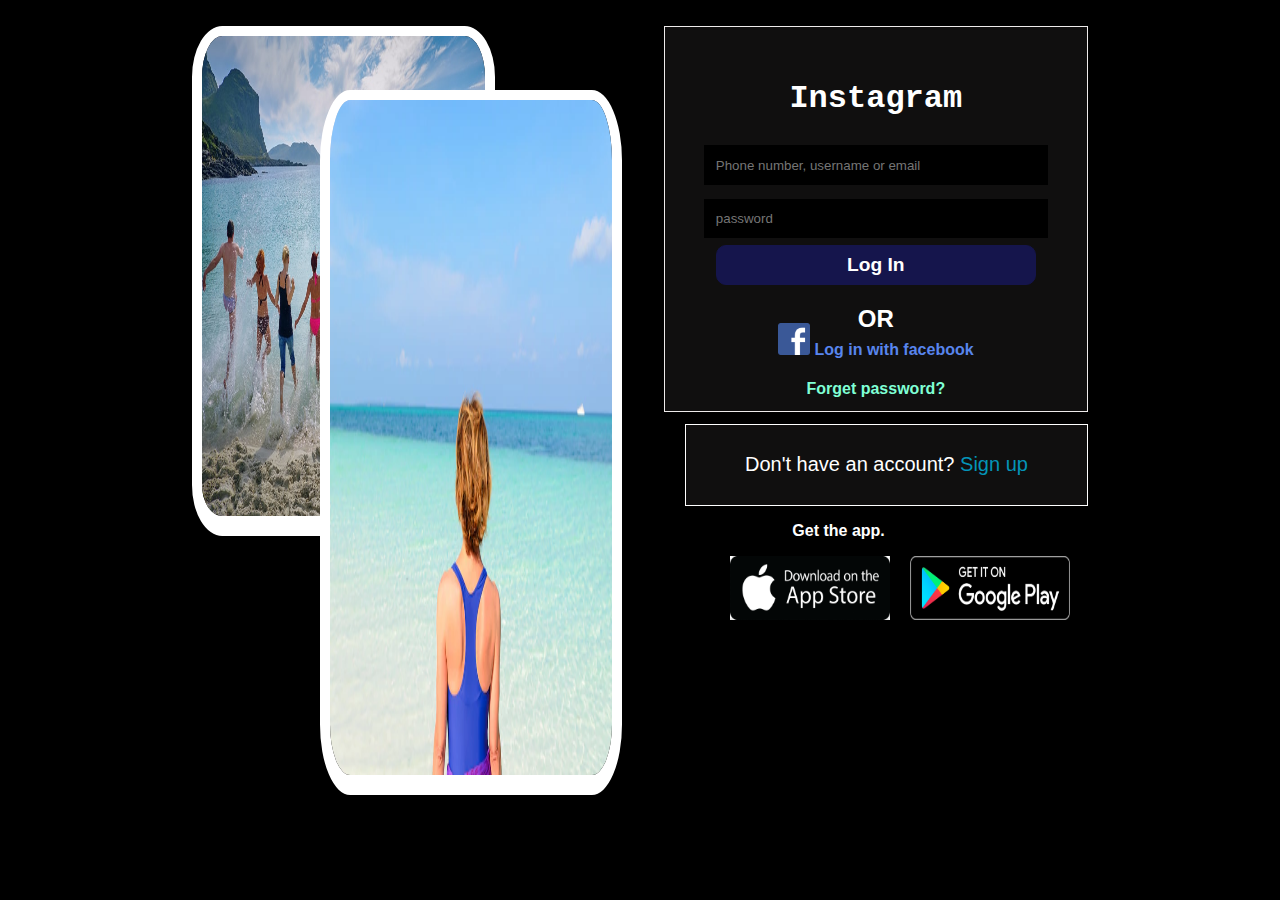
<file: index.html>
<!DOCTYPE html>
<html lang="en">
<head>
    <meta charset="UTF-8">
    <meta http-equiv="X-UA-Compatible" content="IE=edge">
    <meta name="viewport" content="width=device-width, initial-scale=1.0">
    <title>Instagram</title>
    <link rel="stylesheet" href="style.css"/>
</head>
<body>
    <main>
        <div class="section">
            <div class="images">
                <img id="img1" src="imgbeach.jpg" alt="image of pople on beach">
                <img id="img2" src="beach1" alt="image of people on beach">
            </div>
            <form>
                <h1 id="text">Instagram</h1>
                <input type="text" placeholder="Phone number, username or email"> <br>
                <input type="password" placeholder="password"><br>
                <button>Log In</button><br>
                <h2 id="or">OR</h2>
                <h4><img src="facebook.png" alt="image of facebook"> <strong>Log in with facebook</strong></h4>
                <p >Forget password?</p>
            </form>
        </div>
        <div class="small">
            <p>Don't have an account? <a href="#">Sign up</a></p>
        </div>
        <p id="get">Get the app.</p>
        <div class="last">
            <img src="app store.png" alt="image of app store">
            <img src="google play.png" alt="image of google play">
        </div>
    </main>
</body>
</html>
</file>
<file: style.css>
body{
    margin: 0;
    padding: 0;
    background-color: black;
    font-family: sans-serif;
}
main{
    margin: 2% auto;
    width: 70%;
}
.section{
    display: flex;
}
.images{
    display: flex;
    width: 60%;

}

#img1{
    width: 60%;
    border: 10px solid white;
    border-radius: 10%;
    border-bottom: 20px solid white;
    position: relative;
    height: 30rem;
}
#img2{
    position: absolute;
    width: 22%;
    height: 75%;
    top: 10%;
    left: 25%;
    border: 10px solid white;
    border-radius: 10%;
    border-bottom: 20px solid white;
}
form img{
    width: 2rem;
}
form{
    width: 42%;
    padding: 2rem;
    background-color: rgb(16, 15, 15);
    text-align: center;
    height: 20rem;
    border: 1px solid rgb(238, 235, 235);
}
#text{
    font-family:'Courier New', Courier, monospace;
    color: white;
}
input{
    width: 20rem;
    padding: 0.7rem;
    margin: 7px;
    background-color: black;
    border: 1px solid black;
    color: white;
}
button{
    width: 20rem;
    background-color: rgb(21, 21, 76);
    color: white;
    padding: 0.5rem;
    font-size: larger;
    font-weight: 600;
    border-radius: 10px ;
    border: 1px solid rgb(21, 21, 76);
}
#or{
    color: white;
}
strong{
    color: rgb(88, 133, 237);
    font-weight: 800;

}
h4{
    margin-top: -30px;
}
form p{
    color: aquamarine;
    font-weight: 800;
    margin-top: 10px;
}
.small{
    width: 43%;
    height: 4rem;
    background-color: rgb(16, 15, 15);
    margin-left: 55%;
    margin-top: -7rem;
    text-align: center;
    padding: 0.5rem;
    border: 1px solid white;
}
.small p{
    font-size: 20px;
    color: white;
}
.small a{
    text-decoration: none;
    color: rgb(4, 148, 184);
}
#get {
    color: white;
    margin-left: 67%;
    font-weight: 600;
}
.last{
    display: flex;
    margin-left: 60%;
}
.last img{
    width: 10rem;
    color: white;
    height: 4rem;
    margin-right: 20px;
}
</file>
